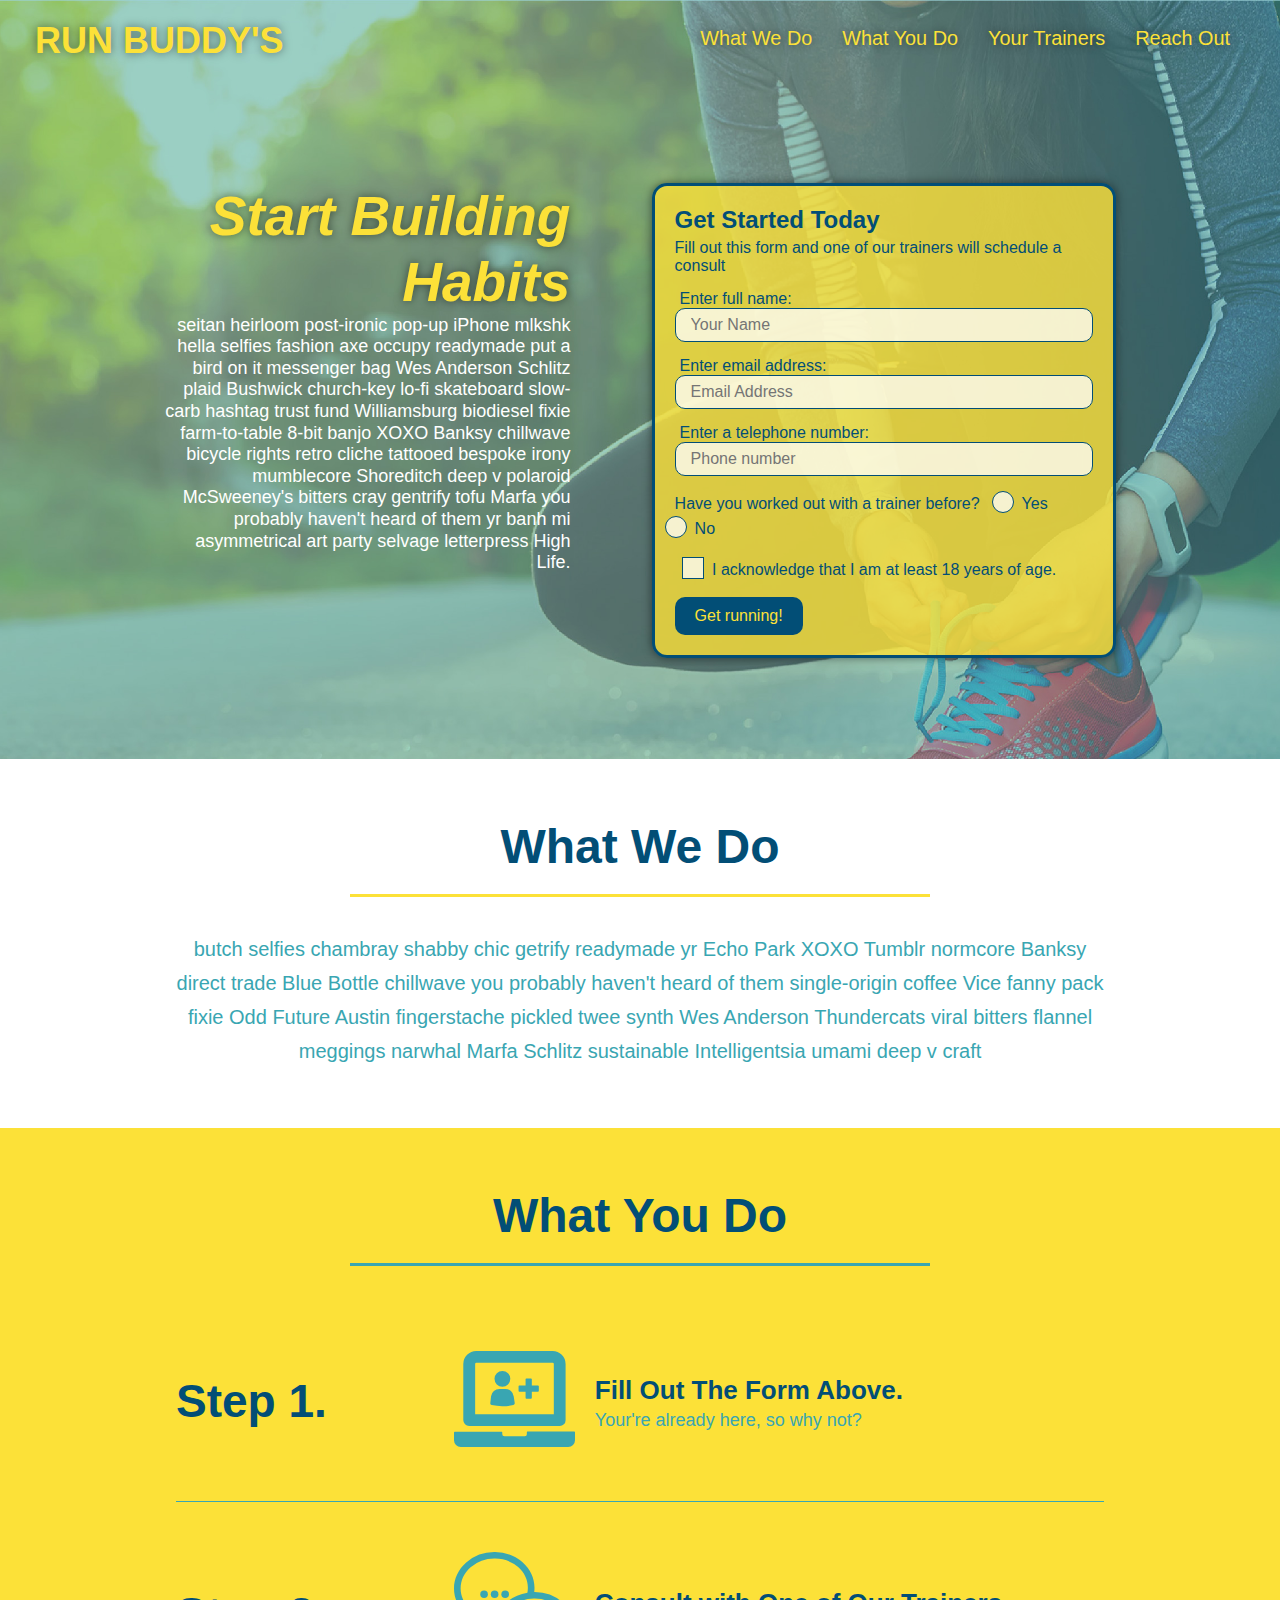
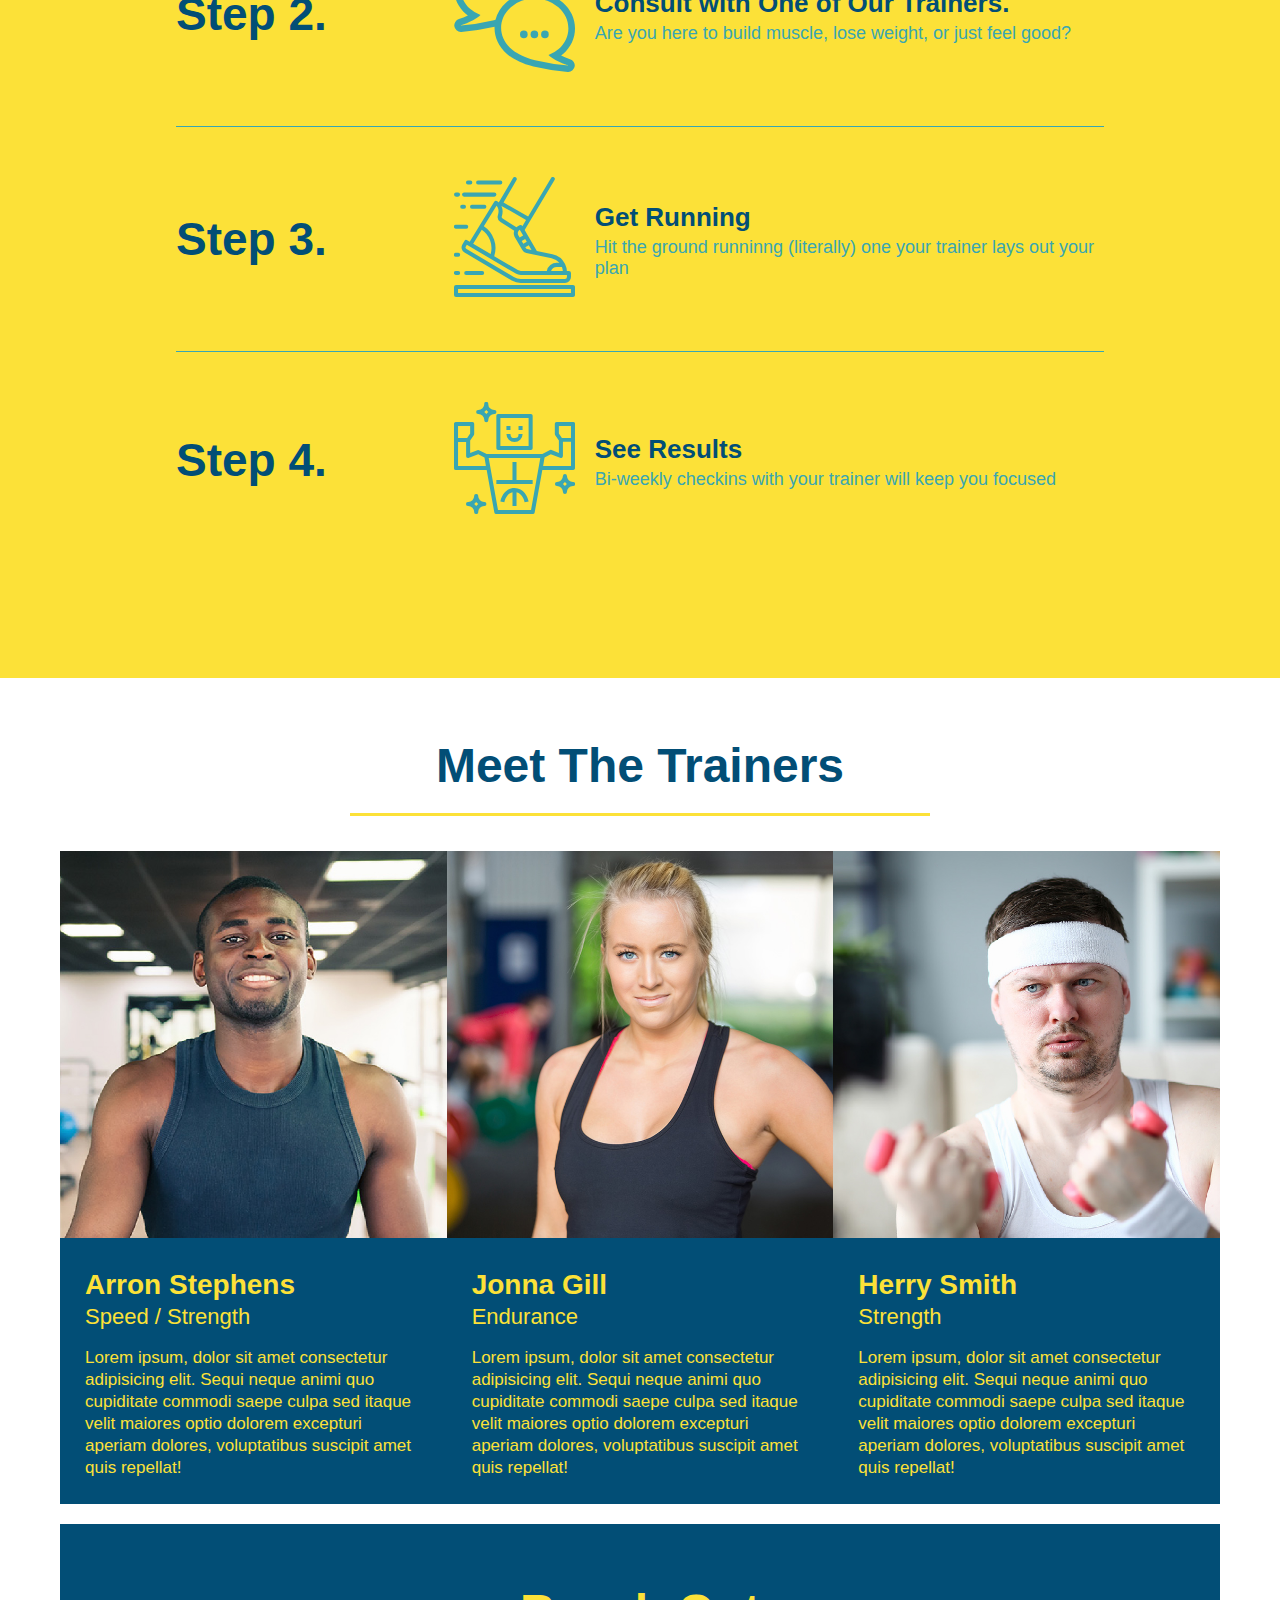
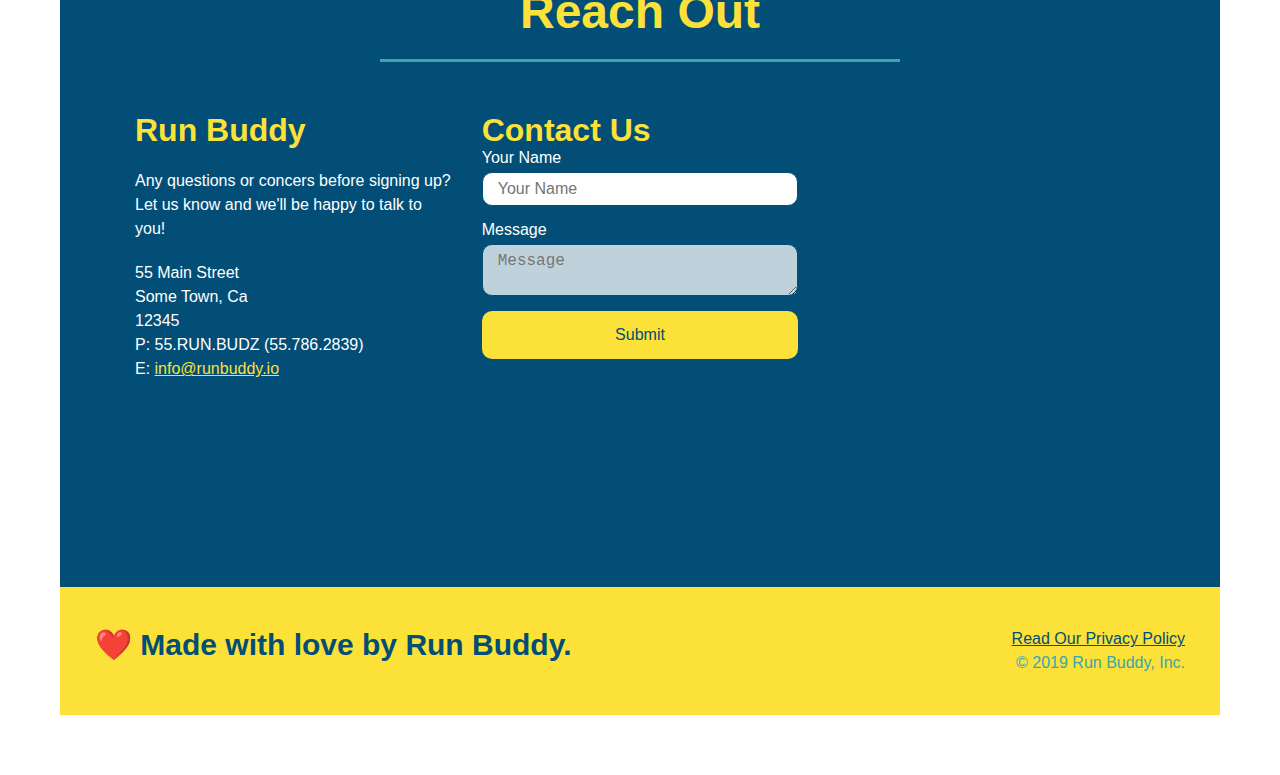
<file: index.html>
<!DOCTYPE html>
<html lang="en">
  <head>
    <meta charset="UTf-8"/>
    <title>CLARK</title>
    <link rel="stylesheet" href="./assets/css/style.css" />
    <meta name="viewport" content="width=device-width, initial-scale=1.0" />
  </head>
  <body>
    <header>
      <h1>
        <a href="/">
          RUN BUDDY'S
        </a>
      </h1>
      <nav>
        <ul>
          <li>
            <a href="#what-we-do">What We Do</a>
          </li>
          <li>
            <a href="#what-you-do">What You Do</a>
          </li>
          <li>
            <a href="#your-trainers">Your Trainers</a>
          </li>
          <li>
            <a href="#reach-out">Reach Out</a>
          </li>
        </ul>
      </nav>
    </header>
    
    <section class="hero">
    <div class="hero-cta">
      <h2>Start Building Habits </h2>
      <P>
        seitan heirloom post-ironic pop-up iPhone mlkshk hella selfies fashion axe occupy readymade put a bird on it 
        messenger bag Wes Anderson Schlitz plaid Bushwick church-key lo-fi skateboard slow-carb hashtag trust fund 
        Williamsburg biodiesel fixie farm-to-table 8-bit banjo XOXO Banksy chillwave bicycle rights retro cliche 
        tattooed bespoke irony mumblecore Shoreditch deep v polaroid McSweeney's bitters cray gentrify tofu Marfa you 
        probably haven't heard of them yr banh mi asymmetrical art party selvage letterpress High Life.
      </p>
    </div>

    <div class="hero-form">
      <h3>Get Started Today</h3>
      <p>Fill out this form and one of our trainers will schedule a consult</p>
      <form>
        <label for="name">Enter full name:</label>
        <input type="text" placeholder="Your Name" name="name" id="name" class="form-input" />
        <label for="email">Enter email address:</label>
        <input type="email" placeholder="Email Address" name="email" id="email" class="form-input" />
        <label for="phone">Enter a telephone number:</label>
        <input type="tel" placeholder="Phone number" name="phone" id="phone" class="form-input" />
        <p>
          Have you worked out with a trainer before?
          <span class="radio-wrapper">
            <input type="radio" name="trainer-confirm" id="trainer-yes" />
            <label for="trainer-yes">Yes</label>
          </span>
          <span class="radio-wrapper">
            <input type="radio" name="trainer-confirm" id="trainer-no" />
            <label for="trainer-no">No</label>
          </span>
        </p>
        <p>
          <span class="checkbox-wrapper">
            <input type="checkbox" name="age-confirm" id="checkbox" />
            <label for="checkbox">I acknowledge that I am at least 18 years of age.</label>
          </span>
        </p>
        <button type="submit">
          Get running!
        </button>
      </form>
    </div>
  </section>
        
  <section id="what-we-do" class="intro">
    <div class="flex-row">
      <h2 class="section-title primary-border">
        What We Do
      </h2>
    </div>
    <div class="flex-row">
      <p>
        butch selfies chambray shabby chic getrify readymade yr Echo Park XOXO Tumblr normcore Banksy direct trade Blue Bottle chillwave you probably haven't heard of them single-origin coffee Vice fanny pack fixie Odd Future Austin fingerstache pickled twee synth Wes Anderson Thundercats viral bitters flannel meggings narwhal Marfa Schlitz sustainable Intelligentsia umami deep v craft 
      </p>
    </div>
  </section>
        
  <section id="what-you-do" class="steps">
    <div class="flex-row">
      <h2 class="section-title secondary-border">
        What You Do
      </h2>
    </div>
    <div class="step">
      <h3>Step 1.</h3>
      <div class="step-info">
        <div class="step-img">
          <img src="./assets/images/step-1.svg" alt="" />
        </div>
        <div class="step-text">
         <h4>Fill Out The Form Above.</h4>
         <p>Your're already here, so why not?</p>
        </div>
      </div>
    </div>
    <div class="step">
      <h3>Step 2.</h3>
      <div class="step-info">
        <div class="step-img">
          <img src="./assets/images/step-2.svg" alt="" />
        </div>
        <div class="step-text">
          <h4>Consult with One of Our Trainers.</h4>
          <p>Are you here to build muscle, lose weight, or just feel good?</p>
        </div>
      </div>
    </div>
    <div class="step">
      <h3>Step 3.</h3>
      <div class="step-info">
        <div class="step-img">
          <img src="./assets/images/step-3.svg" alt="" />
        </div>
        <div class="step-text">
          <h4>Get Running</h4>
          <p>Hit the ground runninng (literally) one your trainer lays out your plan</p>
        </div>
      </div>
    </div> 
    <div class="step">
      <h3>Step 4.</h3>
      <div class="step-info">
        <div class="step-img">
          <img src="./assets/images/step-4.svg" alt="" />
        </div>
        <div class="step-text">
          <h4>See Results</h4>
          <p>Bi-weekly checkins with your trainer will keep you focused</p>
        </div>
      </div>
    </div>
  </section>
        
  <section id="your-trainers">
    <div class="flex-row">
    <h2 class="section-title primary-border">
      Meet The Trainers
    </h2>
    </div>

    <div class="trainers">
      <article class="trainer">
        <img src="./assets/images/trainer-1.jpg" alt="Arron Stephens in his workout clothes, ready to pump iron" />
        <div class="trainer-bio">
          <h3 class="trainer-name">
            Arron Stephens
          </h3>
          <h4 class="trainer-role">
            Speed / Strength
          </h4>
          <p>
            Lorem ipsum, dolor sit amet consectetur adipisicing elit. Sequi neque animi quo cupiditate commodi saepe culpa sed
            itaque velit maiores optio dolorem excepturi aperiam dolores, voluptatibus suscipit amet quis repellat!
          </p>
        </div>
      </article>

      <article class="trainer">
        <img src="./assets/images/trainer-2.jpg" alt="Joanna Gill cooling off after a workout">
        <div class="trainer-bio">
          <h3 class="trainer-name">
            Jonna Gill
          </h3>
          <h4 class="trainer-role">
            Endurance
          </h4>
          <p>
            Lorem ipsum, dolor sit amet consectetur adipisicing elit. Sequi neque animi quo cupiditate commodi saepe culpa sed
            itaque velit maiores optio dolorem excepturi aperiam dolores, voluptatibus suscipit amet quis repellat!
          </p>
        </div>
      </article>

      <article class="trainer">
        <img src="./assets/images/trainer-3.jpg" alt="Harry Smith wearing a headband and lifting comically small pink weights">
        <div class="trainer-bio">
          <h3 class="trainer-name">
            Herry Smith
          </h3>
          <h4 class="trainer-role">
            Strength
          </h4>
          <p>
            Lorem ipsum, dolor sit amet consectetur adipisicing elit. Sequi neque animi quo cupiditate commodi saepe culpa sed
            itaque velit maiores optio dolorem excepturi aperiam dolores, voluptatibus suscipit amet quis repellat!
          </p>
        </div>
      </article>
    </div>  
        
  <section id="reach-out" class="contact">
    <div class="flex-row">
      <h2 class="section-title secondary-border">
        Reach Out
      </h2>
    </div>

    <div class="contact-info">
      <div>
        <h3>
          Run Buddy
        </h3>
        <p>
          Any questions or concers before signing up?
          <br />
          Let us know and we'll be happy to talk to you!
        </p>

        <address>
          55 Main Street <br />
          Some Town, Ca <br />
          12345<br />
          P: 55.RUN.BUDZ (55.786.2839)<br />
          E: <a href="mailto:infor@runbuddy.io">info@runbuddy.io</a>
        </address>

      </div>
 
      <div class="contact-form">
        <h3>Contact Us</h3>
        <form>
          <label for="contact-name">Your Name</label>
          <input type="text" id="contact-name" placeholder="Your Name" />
        
          <label for="contact-message">Message</label>
          <textarea id="contact-message" placeholder="Message"></textarea>
        
          <button type="submit">Submit</button>
        </form>
      </div>
      
      <iframe
        src="https://www.google.com/maps/embed?pb=!1m18!1m12!1m3!1d3147.1079747227936!2d-120.42364418397035!3d37.92790791110593!2m3!1f0!2f0!3f0!3m2!1i1024!2i768!4f13.1!3m3!1m2!1s0x8090c49129b6ac57%3A0xb56c7eb95a2cd8bd!2sMain%20St%2C%20California%2095327!5e0!3m2!1sen!2sus!4v1616426329495!5m2!1sen!2sus" 
        frameborder="0" style="border: 0;" allowfullscreen></iframe>

    </div>
  </section>
          
  <footer>
    <h2>❤️ Made with love by Run Buddy.</h2>
      <div>
        <a href="./privacy-policy.html">Read Our Privacy Policy</a><br />
        &copy; 2019 Run Buddy, Inc.
      </div>
    </footer>
</body>

</html>
</file>
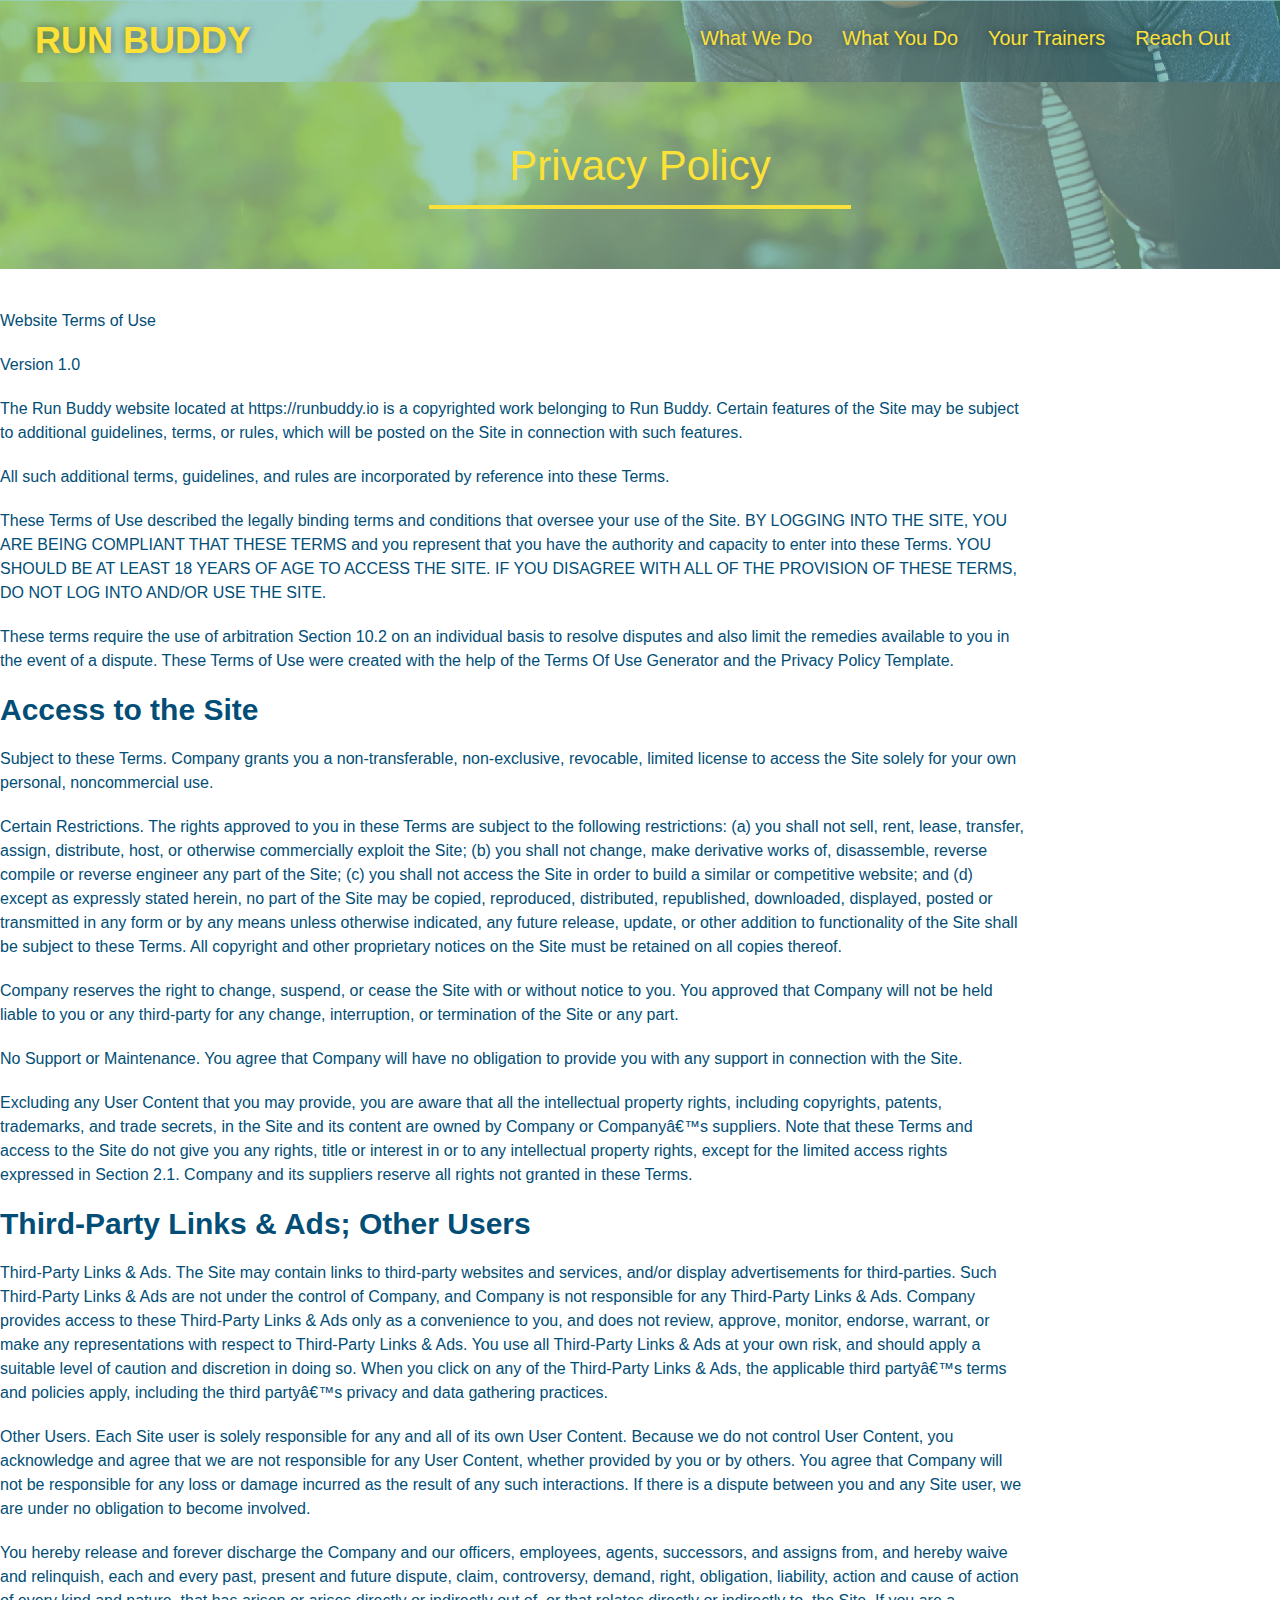
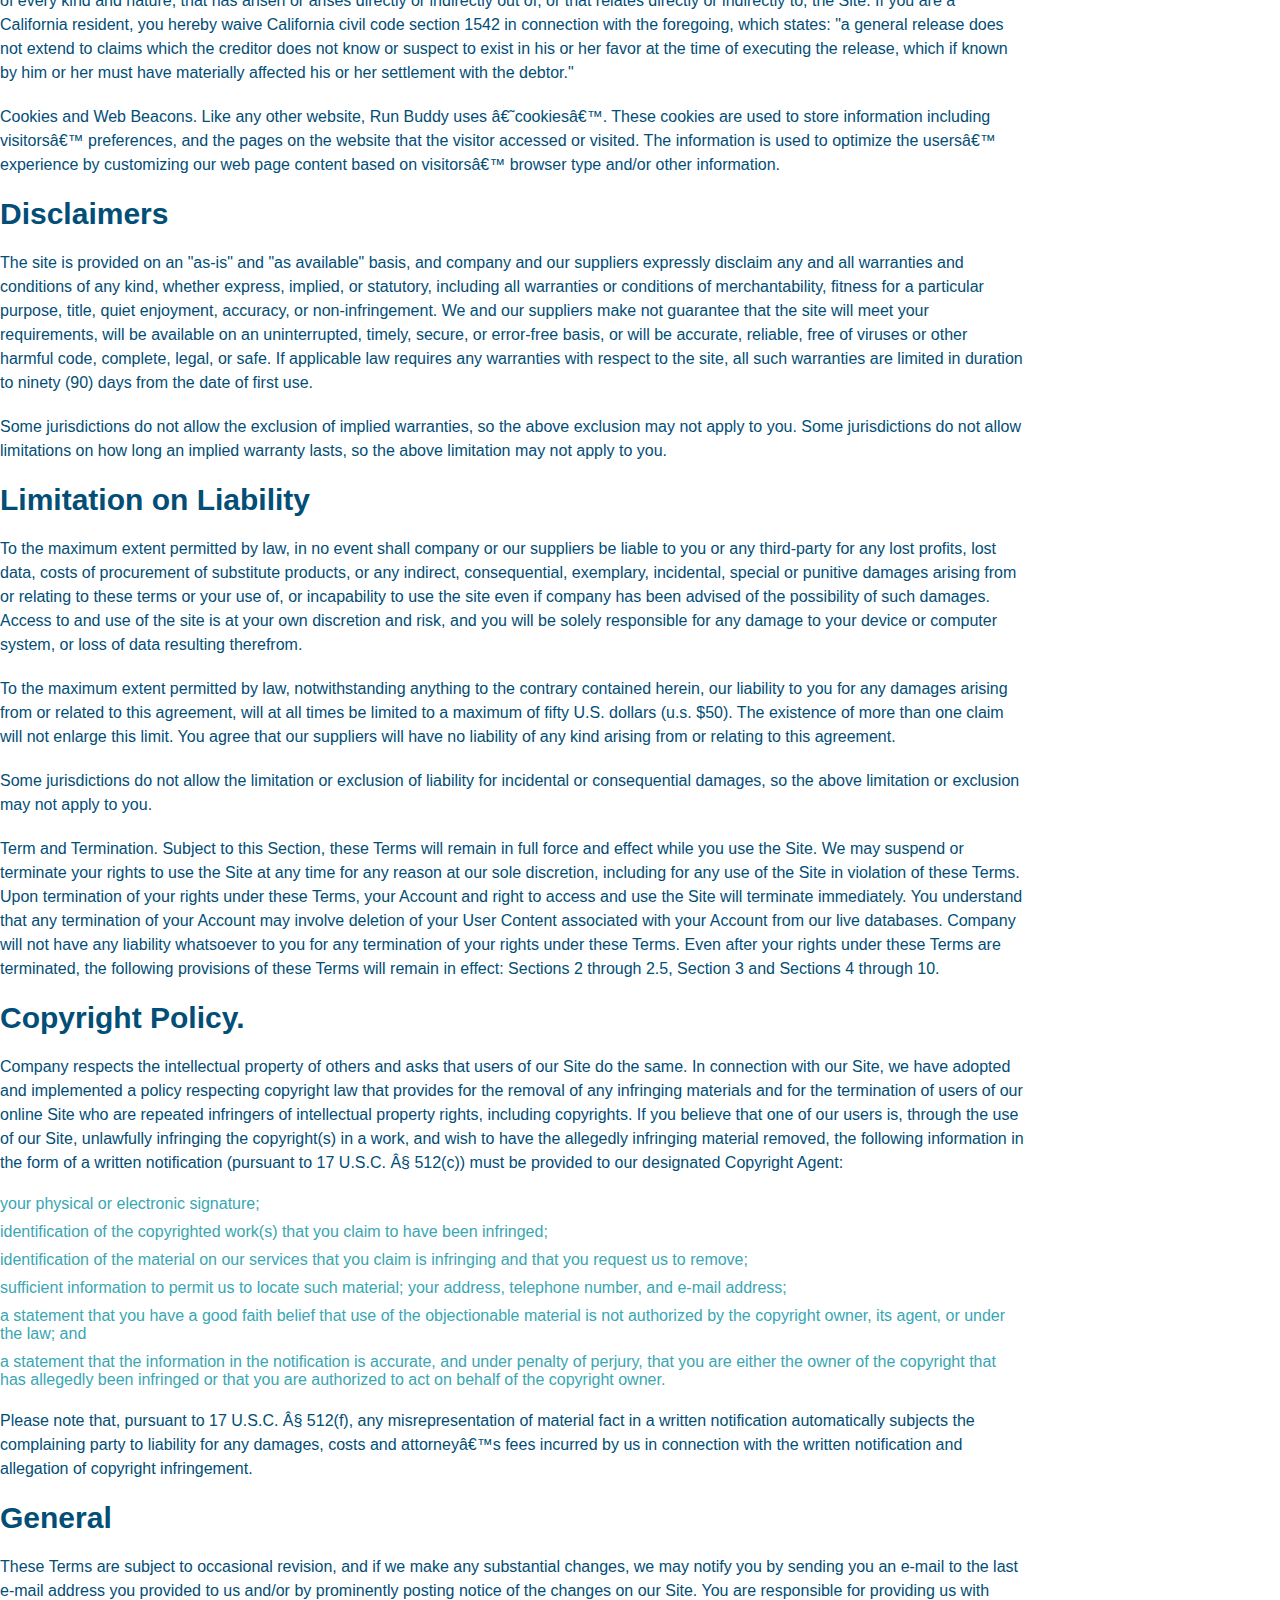
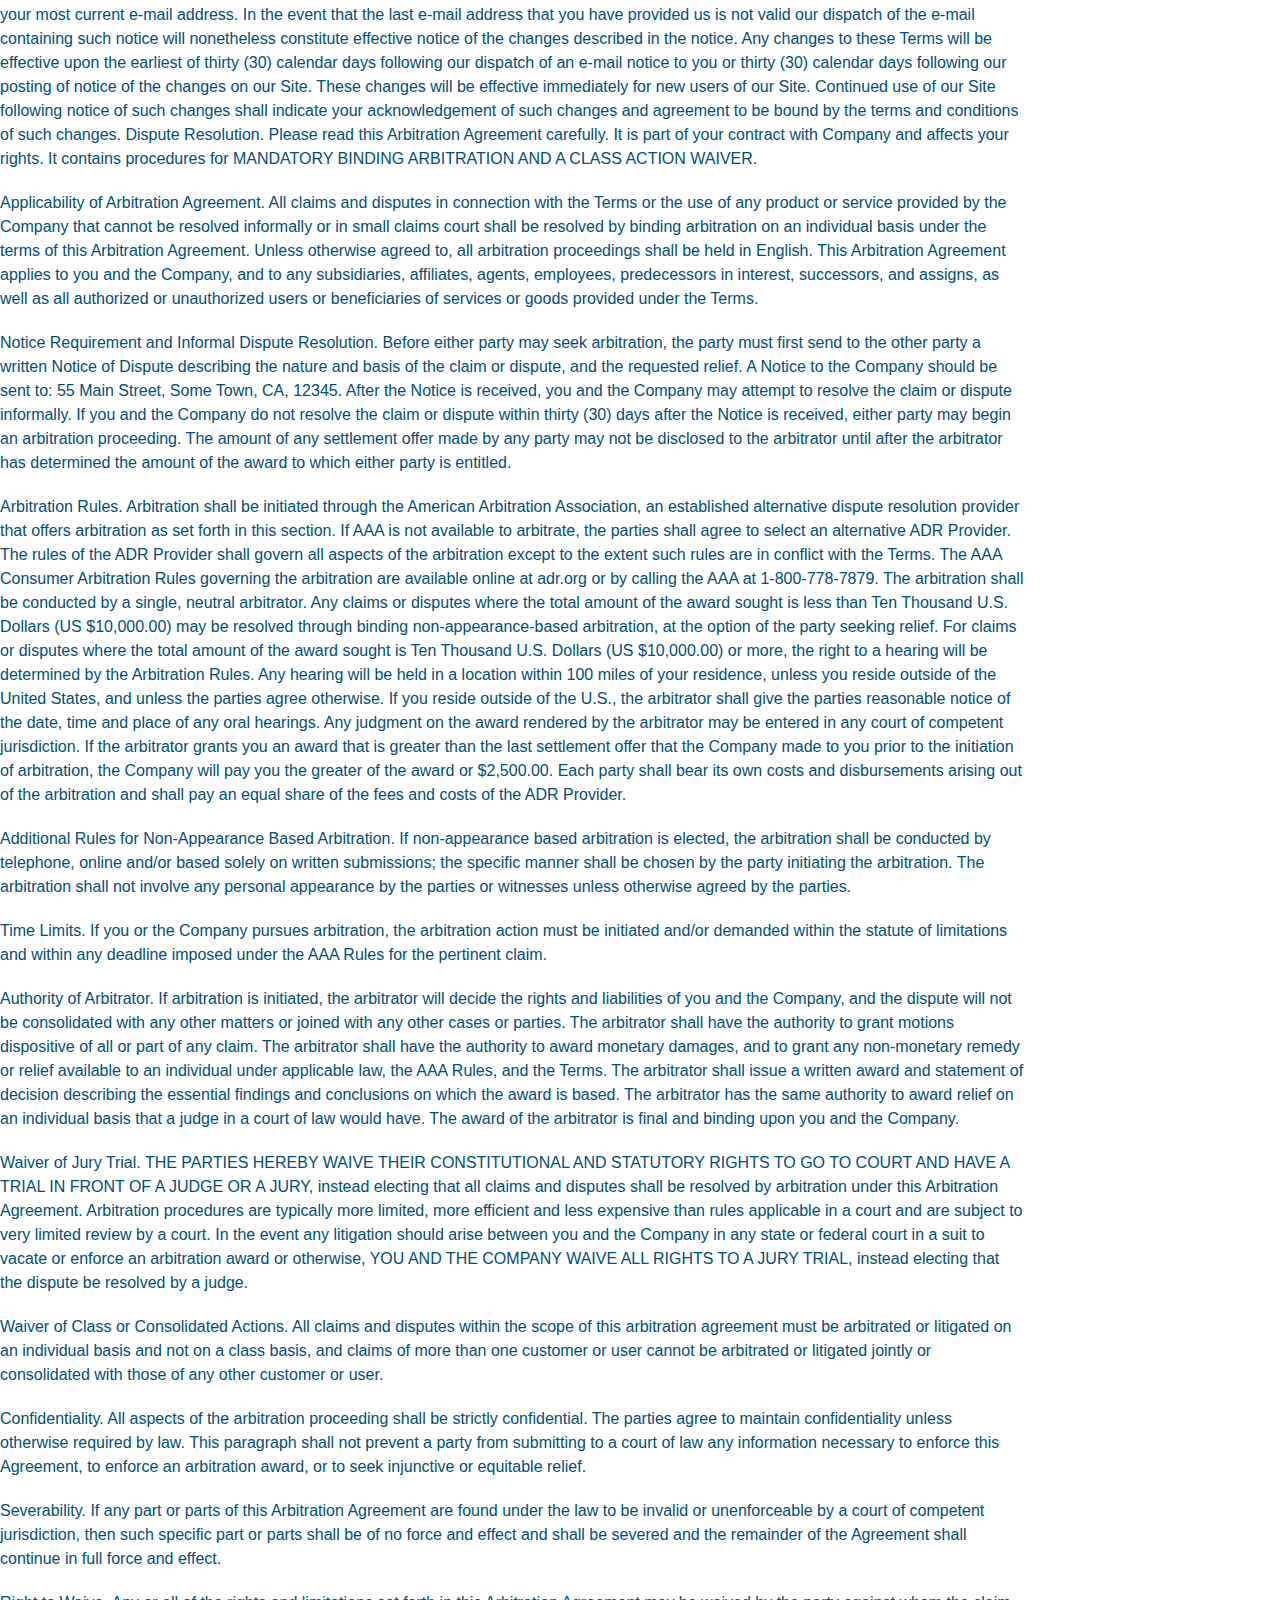
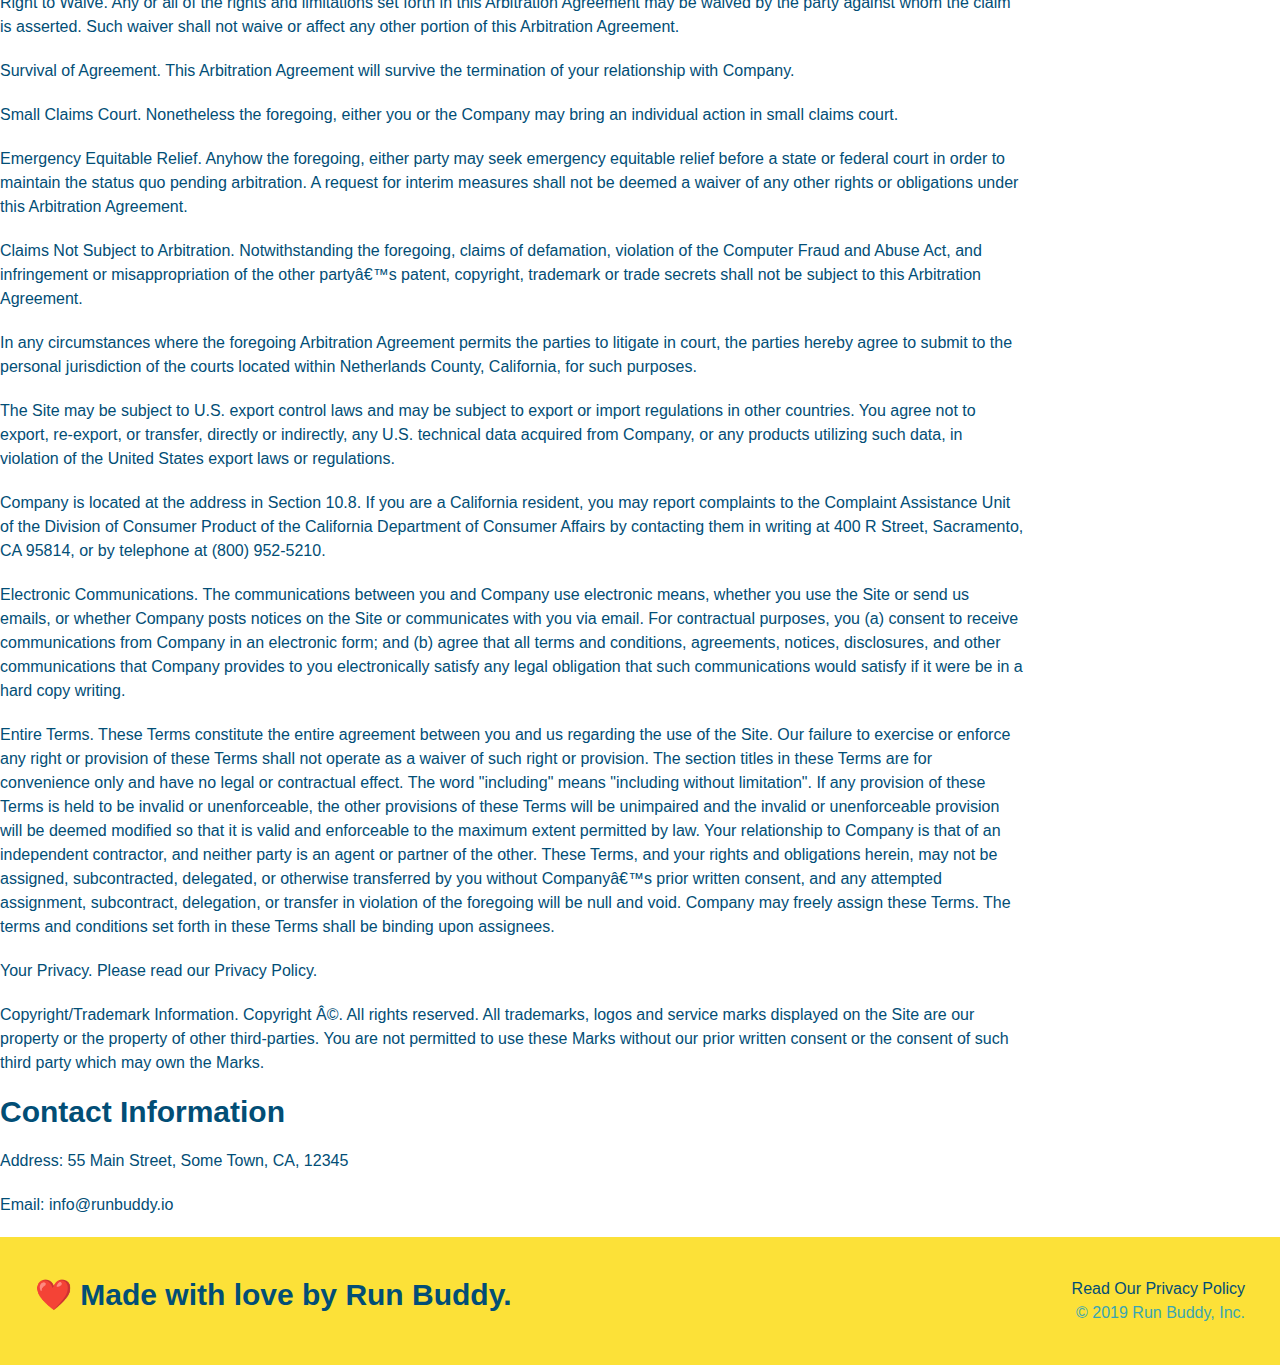
<file: privacy-policy.html>
<!DOCTYPE html>
<html lang="en">
  <head>
    <meta charset="UTF-8" />
    <title>Privacy-Policy - Run Buddy</title>
    <link rel="stylesheet" href="./assets/css/style.css" />
    <meta name="viewport" content="width=device-width, initial-scale=1.0" />
    
    <link rel="stylesheet" href="./assets/css/secoundary-style.css">
  </head>
  <header>
    <h1>
      <a href="/">
        RUN BUDDY
      </a>
    </h1>
    <nav>
      <ul>
        <li>
          <a href="./index.html">What We Do</a>
        </li>
        <li>
          <a href="./index.html">What You Do</a>
        </li>
        <li>
          <a href="./index.html">Your Trainers</a>
        </li>
        <li>
          <a href="./index.html">Reach Out</a>
        </li>
      </ul>
    </nav>
  </header>
  <section class="hero">
    <h2 class="page-title">
        Privacy Policy
    </h2>
  </section>
  <article class="secondary-content">
    <p>
        Website Terms of Use
      </p>

      <p>
        Version 1.0
      </p>

      <p>
        The Run Buddy website located at https://runbuddy.io is a copyrighted work belonging to Run Buddy. Certain
        features of the Site may be subject to additional guidelines, terms, or rules, which will be posted on the Site
        in connection with such features.
      </p>

      <p>
        All such additional terms, guidelines, and rules are incorporated by reference into these Terms.
      </p>

      <p>
        These Terms of Use described the legally binding terms and conditions that oversee your use of the Site. BY
        LOGGING INTO THE SITE, YOU ARE BEING COMPLIANT THAT THESE TERMS and you represent that you have the authority
        and capacity to enter into these Terms. YOU SHOULD BE AT LEAST 18 YEARS OF AGE TO ACCESS THE SITE. IF YOU
        DISAGREE WITH ALL OF THE PROVISION OF THESE TERMS, DO NOT LOG INTO AND/OR USE THE SITE.
      </p>

      <p>
        These terms require the use of arbitration Section 10.2 on an individual basis to resolve disputes and also
        limit the remedies available to you in the event of a dispute. These Terms of Use were created with the help of
        the Terms Of Use Generator and the Privacy Policy Template.
      </p>

      <h3>
        Access to the Site
      </h3>

      <p>
        Subject to these Terms. Company grants you a non-transferable, non-exclusive, revocable, limited license to
        access the Site solely for your own personal, noncommercial use.
      </p>

      <p>
        Certain Restrictions. The rights approved to you in these Terms are subject to the following restrictions: (a)
        you shall not sell, rent, lease, transfer, assign, distribute, host, or otherwise commercially exploit the Site;
        (b) you shall not change, make derivative works of, disassemble, reverse compile or reverse engineer any part of
        the Site; (c) you shall not access the Site in order to build a similar or competitive website; and (d) except
        as expressly stated herein, no part of the Site may be copied, reproduced, distributed, republished, downloaded,
        displayed, posted or transmitted in any form or by any means unless otherwise indicated, any future release,
        update, or other addition to functionality of the Site shall be subject to these Terms. All copyright and other
        proprietary notices on the Site must be retained on all copies thereof.
      </p>

      <p>
        Company reserves the right to change, suspend, or cease the Site with or without notice to you. You approved
        that Company will not be held liable to you or any third-party for any change, interruption, or termination of
        the Site or any part.
      </p>

      <p>
        No Support or Maintenance. You agree that Company will have no obligation to provide you with any support in
        connection with the Site.
      </p>

      <p>
        Excluding any User Content that you may provide, you are aware that all the intellectual property rights,
        including copyrights, patents, trademarks, and trade secrets, in the Site and its content are owned by Company
        or Companyâ€™s suppliers. Note that these Terms and access to the Site do not give you any rights, title or
        interest in or to any intellectual property rights, except for the limited access rights expressed in Section
        2.1. Company and its suppliers reserve all rights not granted in these Terms.
      </p>

      <h3>
        Third-Party Links & Ads; Other Users
      </h3>

      <p>
        Third-Party Links & Ads. The Site may contain links to third-party websites and services, and/or display
        advertisements for third-parties. Such Third-Party Links & Ads are not under the control of Company, and Company
        is not responsible for any Third-Party Links & Ads. Company provides access to these Third-Party Links & Ads
        only as a convenience to you, and does not review, approve, monitor, endorse, warrant, or make any
        representations with respect to Third-Party Links & Ads. You use all Third-Party Links & Ads at your own risk,
        and should apply a suitable level of caution and discretion in doing so. When you click on any of the
        Third-Party Links & Ads, the applicable third partyâ€™s terms and policies apply, including the third partyâ€™s
        privacy and data gathering practices.
      </p>

      <p>
        Other Users. Each Site user is solely responsible for any and all of its own User Content. Because we do not
        control User Content, you acknowledge and agree that we are not responsible for any User Content, whether
        provided by you or by others. You agree that Company will not be responsible for any loss or damage incurred as
        the result of any such interactions. If there is a dispute between you and any Site user, we are under no
        obligation to become involved.
      </p>

      <p>
        You hereby release and forever discharge the Company and our officers, employees, agents, successors, and
        assigns from, and hereby waive and relinquish, each and every past, present and future dispute, claim,
        controversy, demand, right, obligation, liability, action and cause of action of every kind and nature, that has
        arisen or arises directly or indirectly out of, or that relates directly or indirectly to, the Site. If you are
        a California resident, you hereby waive California civil code section 1542 in connection with the foregoing,
        which states: "a general release does not extend to claims which the creditor does not know or suspect to exist
        in his or her favor at the time of executing the release, which if known by him or her must have materially
        affected his or her settlement with the debtor."
      </p>

      <p>
        Cookies and Web Beacons. Like any other website, Run Buddy uses â€˜cookiesâ€™. These cookies are used to store
        information including visitorsâ€™ preferences, and the pages on the website that the visitor accessed or visited.
        The information is used to optimize the usersâ€™ experience by customizing our web page content based on visitorsâ€™
        browser type and/or other information.
      </p>

      <h3>
        Disclaimers
      </h3>

      <p>
        The site is provided on an "as-is" and "as available" basis, and company and our suppliers expressly disclaim
        any and all warranties and conditions of any kind, whether express, implied, or statutory, including all
        warranties or conditions of merchantability, fitness for a particular purpose, title, quiet enjoyment, accuracy,
        or non-infringement. We and our suppliers make not guarantee that the site will meet your requirements, will be
        available on an uninterrupted, timely, secure, or error-free basis, or will be accurate, reliable, free of
        viruses or other harmful code, complete, legal, or safe. If applicable law requires any warranties with respect
        to the site, all such warranties are limited in duration to ninety (90) days from the date of first use.
      </p>

      <p>
        Some jurisdictions do not allow the exclusion of implied warranties, so the above exclusion may not apply to
        you. Some jurisdictions do not allow limitations on how long an implied warranty lasts, so the above limitation
        may not apply to you.
      </p>

      <h3>
        Limitation on Liability
      </h3>

      <p>
        To the maximum extent permitted by law, in no event shall company or our suppliers be liable to you or any
        third-party for any lost profits, lost data, costs of procurement of substitute products, or any indirect,
        consequential, exemplary, incidental, special or punitive damages arising from or relating to these terms or
        your use of, or incapability to use the site even if company has been advised of the possibility of such
        damages. Access to and use of the site is at your own discretion and risk, and you will be solely responsible
        for any damage to your device or computer system, or loss of data resulting therefrom.
      </p>

      <p>
        To the maximum extent permitted by law, notwithstanding anything to the contrary contained herein, our liability
        to you for any damages arising from or related to this agreement, will at all times be limited to a maximum of
        fifty U.S. dollars (u.s. $50). The existence of more than one claim will not enlarge this limit. You agree that
        our suppliers will have no liability of any kind arising from or relating to this agreement.
      </p>

      <p>
        Some jurisdictions do not allow the limitation or exclusion of liability for incidental or consequential
        damages, so the above limitation or exclusion may not apply to you.
      </p>

      <p>
        Term and Termination. Subject to this Section, these Terms will remain in full force and effect while you use
        the Site. We may suspend or terminate your rights to use the Site at any time for any reason at our sole
        discretion, including for any use of the Site in violation of these Terms. Upon termination of your rights under
        these Terms, your Account and right to access and use the Site will terminate immediately. You understand that
        any termination of your Account may involve deletion of your User Content associated with your Account from our
        live databases. Company will not have any liability whatsoever to you for any termination of your rights under
        these Terms. Even after your rights under these Terms are terminated, the following provisions of these Terms
        will remain in effect: Sections 2 through 2.5, Section 3 and Sections 4 through 10.
      </p>

      <h3>
        Copyright Policy.
      </h3>

      <p>
        Company respects the intellectual property of others and asks that users of our Site do the same. In connection
        with our Site, we have adopted and implemented a policy respecting copyright law that provides for the removal
        of any infringing materials and for the termination of users of our online Site who are repeated infringers of
        intellectual property rights, including copyrights. If you believe that one of our users is, through the use of
        our Site, unlawfully infringing the copyright(s) in a work, and wish to have the allegedly infringing material
        removed, the following information in the form of a written notification (pursuant to 17 U.S.C. Â§ 512(c)) must
        be provided to our designated Copyright Agent:
      </p>

      <ul>
        <li>
          your physical or electronic signature;
        </li>
        <li>
          identification of the copyrighted work(s) that you claim to have been infringed;
        </li>
        <li>
          identification of the material on our services that you claim is infringing and that you request us to remove;
        </li>
        <li>
          sufficient information to permit us to locate such material; your address, telephone number, and e-mail
          address;
        </li>
        <li>
          a statement that you have a good faith belief that use of the objectionable material is not authorized by the
          copyright owner, its agent, or under the law; and
        </li>
        <li>
          a statement that the information in the notification is accurate, and under penalty of perjury, that you are
          either the owner of the copyright that has allegedly been infringed or that you are authorized to act on
          behalf of the copyright owner.
        </li>
      </ul>

      <p>
        Please note that, pursuant to 17 U.S.C. Â§ 512(f), any misrepresentation of material fact in a written
        notification automatically subjects the complaining party to liability for any damages, costs and attorneyâ€™s
        fees incurred by us in connection with the written notification and allegation of copyright infringement.
      </p>

      <h3>
        General
      </h3>

      <p>
        These Terms are subject to occasional revision, and if we make any substantial changes, we may notify you by
        sending you an e-mail to the last e-mail address you provided to us and/or by prominently posting notice of the
        changes on our Site. You are responsible for providing us with your most current e-mail address. In the event
        that the last e-mail address that you have provided us is not valid our dispatch of the e-mail containing such
        notice will nonetheless constitute effective notice of the changes described in the notice. Any changes to these
        Terms will be effective upon the earliest of thirty (30) calendar days following our dispatch of an e-mail
        notice to you or thirty (30) calendar days following our posting of notice of the changes on our Site. These
        changes will be effective immediately for new users of our Site. Continued use of our Site following notice of
        such changes shall indicate your acknowledgement of such changes and agreement to be bound by the terms and
        conditions of such changes. Dispute Resolution. Please read this Arbitration Agreement carefully. It is part of
        your contract with Company and affects your rights. It contains procedures for MANDATORY BINDING ARBITRATION AND
        A CLASS ACTION WAIVER.
      </p>

      <p>
        Applicability of Arbitration Agreement. All claims and disputes in connection with the Terms or the use of any
        product or service provided by the Company that cannot be resolved informally or in small claims court shall be
        resolved by binding arbitration on an individual basis under the terms of this Arbitration Agreement. Unless
        otherwise agreed to, all arbitration proceedings shall be held in English. This Arbitration Agreement applies to
        you and the Company, and to any subsidiaries, affiliates, agents, employees, predecessors in interest,
        successors, and assigns, as well as all authorized or unauthorized users or beneficiaries of services or goods
        provided under the Terms.
      </p>

      <p>
        Notice Requirement and Informal Dispute Resolution. Before either party may seek arbitration, the party must
        first send to the other party a written Notice of Dispute describing the nature and basis of the claim or
        dispute, and the requested relief. A Notice to the Company should be sent to: 55 Main Street, Some Town, CA,
        12345. After the Notice is received, you and the Company may attempt to resolve the claim or dispute informally.
        If you and the Company do not resolve the claim or dispute within thirty (30) days after the Notice is received,
        either party may begin an arbitration proceeding. The amount of any settlement offer made by any party may not
        be disclosed to the arbitrator until after the arbitrator has determined the amount of the award to which either
        party is entitled.
      </p>

      <p>
        Arbitration Rules. Arbitration shall be initiated through the American Arbitration Association, an established
        alternative dispute resolution provider that offers arbitration as set forth in this section. If AAA is not
        available to arbitrate, the parties shall agree to select an alternative ADR Provider. The rules of the ADR
        Provider shall govern all aspects of the arbitration except to the extent such rules are in conflict with the
        Terms. The AAA Consumer Arbitration Rules governing the arbitration are available online at adr.org or by
        calling the AAA at 1-800-778-7879. The arbitration shall be conducted by a single, neutral arbitrator. Any
        claims or disputes where the total amount of the award sought is less than Ten Thousand U.S. Dollars (US
        $10,000.00) may be resolved through binding non-appearance-based arbitration, at the option of the party seeking
        relief. For claims or disputes where the total amount of the award sought is Ten Thousand U.S. Dollars (US
        $10,000.00) or more, the right to a hearing will be determined by the Arbitration Rules. Any hearing will be
        held in a location within 100 miles of your residence, unless you reside outside of the United States, and
        unless the parties agree otherwise. If you reside outside of the U.S., the arbitrator shall give the parties
        reasonable notice of the date, time and place of any oral hearings. Any judgment on the award rendered by the
        arbitrator may be entered in any court of competent jurisdiction. If the arbitrator grants you an award that is
        greater than the last settlement offer that the Company made to you prior to the initiation of arbitration, the
        Company will pay you the greater of the award or $2,500.00. Each party shall bear its own costs and
        disbursements arising out of the arbitration and shall pay an equal share of the fees and costs of the ADR
        Provider.
      </p>

      <p>
        Additional Rules for Non-Appearance Based Arbitration. If non-appearance based arbitration is elected, the
        arbitration shall be conducted by telephone, online and/or based solely on written submissions; the specific
        manner shall be chosen by the party initiating the arbitration. The arbitration shall not involve any personal
        appearance by the parties or witnesses unless otherwise agreed by the parties.
      </p>

      <p>
        Time Limits. If you or the Company pursues arbitration, the arbitration action must be initiated and/or demanded
        within the statute of limitations and within any deadline imposed under the AAA Rules for the pertinent claim.
      </p>

      <p>
        Authority of Arbitrator. If arbitration is initiated, the arbitrator will decide the rights and liabilities of
        you and the Company, and the dispute will not be consolidated with any other matters or joined with any other
        cases or parties. The arbitrator shall have the authority to grant motions dispositive of all or part of any
        claim. The arbitrator shall have the authority to award monetary damages, and to grant any non-monetary remedy
        or relief available to an individual under applicable law, the AAA Rules, and the Terms. The arbitrator shall
        issue a written award and statement of decision describing the essential findings and conclusions on which the
        award is based. The arbitrator has the same authority to award relief on an individual basis that a judge in a
        court of law would have. The award of the arbitrator is final and binding upon you and the Company.
      </p>

      <p>
        Waiver of Jury Trial. THE PARTIES HEREBY WAIVE THEIR CONSTITUTIONAL AND STATUTORY RIGHTS TO GO TO COURT AND HAVE
        A TRIAL IN FRONT OF A JUDGE OR A JURY, instead electing that all claims and disputes shall be resolved by
        arbitration under this Arbitration Agreement. Arbitration procedures are typically more limited, more efficient
        and less expensive than rules applicable in a court and are subject to very limited review by a court. In the
        event any litigation should arise between you and the Company in any state or federal court in a suit to vacate
        or enforce an arbitration award or otherwise, YOU AND THE COMPANY WAIVE ALL RIGHTS TO A JURY TRIAL, instead
        electing that the dispute be resolved by a judge.
      </p>

      <p>
        Waiver of Class or Consolidated Actions. All claims and disputes within the scope of this arbitration agreement
        must be arbitrated or litigated on an individual basis and not on a class basis, and claims of more than one
        customer or user cannot be arbitrated or litigated jointly or consolidated with those of any other customer or
        user.
      </p>

      <p>
        Confidentiality. All aspects of the arbitration proceeding shall be strictly confidential. The parties agree to
        maintain confidentiality unless otherwise required by law. This paragraph shall not prevent a party from
        submitting to a court of law any information necessary to enforce this Agreement, to enforce an arbitration
        award, or to seek injunctive or equitable relief.
      </p>

      <p>
        Severability. If any part or parts of this Arbitration Agreement are found under the law to be invalid or
        unenforceable by a court of competent jurisdiction, then such specific part or parts shall be of no force and
        effect and shall be severed and the remainder of the Agreement shall continue in full force and effect.
      </p>

      <p>
        Right to Waive. Any or all of the rights and limitations set forth in this Arbitration Agreement may be waived
        by the party against whom the claim is asserted. Such waiver shall not waive or affect any other portion of this
        Arbitration Agreement.
      </p>

      <p>
        Survival of Agreement. This Arbitration Agreement will survive the termination of your relationship with
        Company.
      </p>

      <p>
        Small Claims Court. Nonetheless the foregoing, either you or the Company may bring an individual action in small
        claims court.
      </p>

      <p>
        Emergency Equitable Relief. Anyhow the foregoing, either party may seek emergency equitable relief before a
        state or federal court in order to maintain the status quo pending arbitration. A request for interim measures
        shall not be deemed a waiver of any other rights or obligations under this Arbitration Agreement.
      </p>

      <p>
        Claims Not Subject to Arbitration. Notwithstanding the foregoing, claims of defamation, violation of the
        Computer Fraud and Abuse Act, and infringement or misappropriation of the other partyâ€™s patent, copyright,
        trademark or trade secrets shall not be subject to this Arbitration Agreement.
      </p>

      <p>
        In any circumstances where the foregoing Arbitration Agreement permits the parties to litigate in court, the
        parties hereby agree to submit to the personal jurisdiction of the courts located within Netherlands County,
        California, for such purposes.
      </p>

      <p>
        The Site may be subject to U.S. export control laws and may be subject to export or import regulations in other
        countries. You agree not to export, re-export, or transfer, directly or indirectly, any U.S. technical data
        acquired from Company, or any products utilizing such data, in violation of the United States export laws or
        regulations.
      </p>

      <p>
        Company is located at the address in Section 10.8. If you are a California resident, you may report complaints
        to the Complaint Assistance Unit of the Division of Consumer Product of the California Department of Consumer
        Affairs by contacting them in writing at 400 R Street, Sacramento, CA 95814, or by telephone at (800) 952-5210.
      </p>

      <p>
        Electronic Communications. The communications between you and Company use electronic means, whether you use the
        Site or send us emails, or whether Company posts notices on the Site or communicates with you via email. For
        contractual purposes, you (a) consent to receive communications from Company in an electronic form; and (b)
        agree that all terms and conditions, agreements, notices, disclosures, and other communications that Company
        provides to you electronically satisfy any legal obligation that such communications would satisfy if it were be
        in a hard copy writing.
      </p>

      <p>
        Entire Terms. These Terms constitute the entire agreement between you and us regarding the use of the Site. Our
        failure to exercise or enforce any right or provision of these Terms shall not operate as a waiver of such right
        or provision. The section titles in these Terms are for convenience only and have no legal or contractual
        effect. The word "including" means "including without limitation". If any provision of these Terms is held to be
        invalid or unenforceable, the other provisions of these Terms will be unimpaired and the invalid or
        unenforceable provision will be deemed modified so that it is valid and enforceable to the maximum extent
        permitted by law. Your relationship to Company is that of an independent contractor, and neither party is an
        agent or partner of the other. These Terms, and your rights and obligations herein, may not be assigned,
        subcontracted, delegated, or otherwise transferred by you without Companyâ€™s prior written consent, and any
        attempted assignment, subcontract, delegation, or transfer in violation of the foregoing will be null and void.
        Company may freely assign these Terms. The terms and conditions set forth in these Terms shall be binding upon
        assignees.
      </p>

      <p>
        Your Privacy. Please read our Privacy Policy.
      </p>

      <p>
        Copyright/Trademark Information. Copyright Â©. All rights reserved. All trademarks, logos and service marks
        displayed on the Site are our property or the property of other third-parties. You are not permitted to use
        these Marks without our prior written consent or the consent of such third party which may own the Marks.
      </p>

      <h3>
        Contact Information
      </h3>

      <p>
        Address: 55 Main Street, Some Town, CA, 12345
      </p>

      <p>
        Email: info@runbuddy.io
      </p> 
  </article>
  <footer>
    <h2>❤️ Made with love by Run Buddy.</h2>
    <div>
      <a>Read Our Privacy Policy</a><br />
      &copy; 2019 Run Buddy, Inc.
    </div>
  </footer>
  <body>
  </body>
</html>
</file>
<file: assets/css/style.css>
:root {
  --primary-color: #fce138;
  --secondary-color: #024e76;
  --tertiary-color: #39a6b2;
}


* {
  margin: 0;
  padding: 0;
  box-sizing: border-box;
}

body {
  /* more on this crazy alphanumerical value in a minute! */
  color: var(--tertiary-color);
  font-family: Helvetica, Arial, sans-serif;
}


header {
  padding: 20px 35px;
  background-color: var(--tertiary-color);
  display: flex;
  justify-content: space-between;
  flex-wrap: wrap;
  position: sticky;
  top: 0;
  background-image: url("../images/hero-bg.jpg");
  background-size: cover;
  background-position: 80%;
  background-attachment: fixed;
  z-index: 9999;
}

header h1 {
  font-weight: bold;
  font-size: 36px;
  color: var(--primary-color);
  margin: 0;
  text-shadow: 0 0 10px rgba(0,0,0,0.5);
}

header a {
  text-decoration: none;
  color: var(--primary-color);
}

header nav {
  margin: 7px 0;
}

header nav ul {
  display: flex;
  flex-wrap: wrap;
  justify-content: space-between;
  align-items: center;
  list-style: none;
}

header nav ul li a {
  padding: 10px 15px;
  font-weight: lighter;
  font-size: 1.55vw;
  text-shadow: 0 0 10px rgba(0,0,0,0.5);
}

header nav ul li a:hover {
  background: var(--primary-color);
  color: var(--secondary-color);
  border-radius: 15px;
  text-shadow: none;
}


footer {
  background: var(--primary-color);
  width: 100%;
  padding: 40px 35px;
  display: flex;
  justify-content: space-between;
  flex-wrap: wrap;
}

footer h2 {
  color: var(--secondary-color);
  font-size: 30px;
  margin: 0;
}

footer div {
  line-height: 1.5;
  text-align: right;
}

footer a {
  color: var(--secondary-color);
}


section {
  padding: 60px;
}

.hero {
  background-image: url("../images/hero-bg.jpg");
  background-size: cover;
  background-position: 80%;
  display: flex;
  justify-content: center;
  flex-wrap: wrap;
  align-items: flex-start;
  background-attachment: fixed;
}

.hero-cta {
  width: 35%;
  text-align: right;
  margin: 3.5%;
  color: #fff;
  font-size: 18px;
  line-height: 1.2;
}

.hero-cta h2 {
  font-style: italic;
  font-size: 55px;
  color: var(--primary-color);
  text-shadow: 0 0 10px rgba(0,0,0,0.5)
}

.hero-form {
  border: 3px solid var(--secondary-color);
  background-color: rgba(252,225,56,0.8);
  padding: 20px;
  color: var(--secondary-color);
  width: 40%;
  margin: 3.5%;
  box-shadow: 0 0 10px rgba(0, 0, 0, 0.5);
  border-radius: 15px;
}

.hero-form h3 {
  font-size: 24px;
  margin: 0px;
}

.hero-form p{
  margin: 5px 0 15px 0;
}

.form-input {
  border: 1px solid var(--secondary-color);
  display: block;
  padding: 7px 15px;
  font-size: 16px;
  color: var(--secondary-color);
  width: 100%;
  margin-bottom: 15px;
  border-radius: 10px;
  background-color: rgba(255,255,255,0.75);
}

.form-input :focus {
  background-color: rgba(255,255,255, 1);
  outline: none;
}

.hero-form label {
  margin: 0 5px;
}

.hero-form button {
  background-color: var(--secondary-color);
  color: var(--primary-color);
  border: none;
  padding: 10px 20px;
  font-size: 16px;
  border-radius: 10px;
}

.hero-form button:hover {
  background-color: var(--tertiary-color);  
}

.checkbox-wrapper input, .radio-wrapper input {
  opacity: 0;
}

.checkbox-wrapper label, .radio-wrapper label {
  position: relative;
  left: 10px;
  margin: 10px;
  line-height: 1.6;
}

.checkbox-wrapper label::before, .radio-wrapper label::before {
  content: "";
  height: 20px;
  width: 20px;
  background: rgba(255, 255, 255, 0.75);  
  border: 1px solid var(--secondary-color);  
  position: absolute;
  top: -4px;
  left: -30px;
}

.radio-wrapper label::before {
  border-radius: 50%;
}

.radio-wrapper label::after {
  content: "";
  height: 20px;
  width: 20px;
  border-radius: 50%;
  background: var(--secondary-color);
  position: absolute;
  left: -29px;
  top: -3px;
  background-image: radial-gradient(circle, var(--tertiary-color), var(--secondary-color));
}

.checkbox-wrapper label::after {
  content: "";
  height: 6px;
  width: 14px;
  border-left: 2px solid var(--secondary-color);
  border-bottom: 2px solid var(--secondary-color);
  position: absolute;
  left: -26px;
  top: 1px;
  transform: rotate(-58deg);
}

.checkbox-wrapper input + label::after, 
.radio-wrapper input + label::after {
  content: none;
}

.checkbox-wrapper input:checked + label::after, 
.radio-wrapper input:checked + label::after {
  content: "";
}


.intro p {
  line-height: 1.7;
  color: var(--tertiary-color);
  width: 80%;
  font-size: 20px;
  margin: 0 auto;
  text-align: center;
}

.steps {
  background: var(--primary-color);
}

.step {
  margin: 50px auto;
  padding-bottom: 50px;
  width: 80%;
  display: flex;
  flex-wrap: wrap;
  align-items: center;
  justify-content: space-between;
  border-bottom: 1px solid var(--tertiary-color);
}

.step:last-child {
  border-bottom: none
}

.step h3 {
  flex: 1 30%;
  color: var(--secondary-color);
  font-size: 46px;
}

.step-info {
  flex: 2 70%;
  display: flex;
  flex-wrap: wrap;
  align-items: center;
}

.step-img{
  flex: 1 12%;
  margin-right: 20px;
}

.step-img img {
  max-width: 100%;
}

.step-text {
  flex: 12;
}

.step-text p {
  color: var(--tertiary-color);
  font-size: 18px;
}

.step-text h4 {
  font-size: 26px;
  line-height: 1.5;
  color: var(--secondary-color);
}

.section-title {
  font-size: 48px;
  color: var(--secondary-color);
  border-bottom: 3px solid;
  padding-bottom: 20px;
  text-align: center;
  margin: 0 auto 35px auto;
  width: 50%;
}

.primary-border {
  border-color: var(--primary-color);
}

.secondary-border {
  border-color: var(--tertiary-color);
}

.trainers {
  width: 100%;
  margin: 0 auto;
  display: flex;
  flex-wrap: wrap;
  justify-content: space-around;
}

.trainer {
  margin: 0 auto 20px auto;
  background: var(--secondary-color);
  color: var(--primary-color);
  flex: 1;
}

.trainer img {
  width: 100%;
}

.trainer-bio {
  padding: 25px;
  line-height: 1.3;
}

.trainer-bio h3 {
  font-size: 28px;
}

.trainer-bio h4 {
  font-weight: lighter;
  font-size: 22px;
  margin-bottom: 15px;
}

.trainer-bio p {
  font-size: 17px;
}

.text-left {
  text-align: left;
}

.flex-row {
  display: flex;
}

.text-right {
  text-align: right;
}

.contact {
 background: var(--secondary-color);
}

.contact h2 {
  color: var(--primary-color);
}

.contact-info iframe {
  height: 400px;
}

.contact-info div {
  color: white;
}

.contact-info {
  display: flex;
  justify-content: space-between;
  flex-wrap: wrap;
}

.contact-info > * {
  flex: 1;
  margin: 15px;
}

.contact-info h3 {
  color: var(--primary-color);
  font-size: 32px;
}

.contact-info p, .contact-info address {
  margin: 20px 0;
  line-height: 1.5;
  font-size: 16px;
  font-style: normal;
}

.contact-form input , .contact-form textarea {
  border: 1px solid var(--secondary-color);
  display: block;
  padding: 7px 15px;
  font-size: 16px;
  color: var(--secondary-color);
  width: 100%;
  margin-bottom: 15px;
  margin-top: 5px;
  border-radius: 10px;
  background-color: rgba(255,255,255, 0.75);
}

.contact-form input , .contact-form textarea:focus {
  background-color: rgba(255,255,255, 1);
  outline: none;
}

.contact-form button{
  width: 100%;
  border: none;
  background: var(--primary-color);
  color: var(--secondary-color);
  text-align: center;
  padding: 15px 0;
  font-size: 16px;
  border-radius: 10px;
}

.contact-form button:hover {
  color: var(--primary-color);
  background: var(--tertiary-color);
}

.contact-info a {
  color: var(--primary-color);
}

@media screen and (max-width: 980px) {
  header {
    padding-bottom: 0;
    justify-content: center;
  }

  header h1 {
    width: 100%;
    text-align: center;
  }

  header nav ul {
    margin-top: 20px;
    width: 100%;
    justify-content: center;
  }

  header nav ul li a {
    font-size: 20px;
  }

  footer h2, footer div {
    text-align: center;
    width: 100%;
  }

  .hero-cta, .hero-form {
    width: 100%;
  }

  .hero-cta {
    text-align: center;
  }

  .section-title {
    width: 80%;
  }

  .trainer {
    flex: 0 70%;
  }

  .contact-info iframe {
      flex: 1 100%;
    }
}


@media screen and (max-width: 768px) {
  section {
    padding: 30px 15px;
  }

  .step h3 {
    flex: 1 100%;
    text-align: center;
  }

  .step-info {
    flex: 2 100%;
    text-align: center;
    justify-content: center;
  }

  .step-img {
    flex: 0 32px;
    margin-right: 0;
    margin-top: 15px;
    margin-bottom: 15px;
  }

  .step-text {
    flex: 100%;
  }
 
}

@media screen and (max-width: 575px) {
  .hero-form button {
    width: 100%;
  }

  .section-title {
    width: 95%;
  }

  .intro p {
    width: 100%;
  }

  .trainer {
    flex: 0 100%;
  }

  .contact-info {
    text-align: center;
  }

  .contact-info > * {
    flex: 0 100%;
  }
  
  .contact-form {
    order: 3;
  }
}
</file>
<file: assets/css/secoundary-style.css>
.hero {
    background-position: bottom;
    height: auto;
    text-align: center;
    margin-bottom: 40px;
}

.page-title {
    color: #fce138;
    display: inline-block;
    border-bottom: 4px solid #fce138;
    padding: 0 80px 15px 80px;
    font-weight: normal;
    font-size: 42px;
    font-size: italic;
}

.secondary-content {
    width: 80%;
    margin: center;
    color: #024e76;
}

.secondary-content h3 {
    font-size: 30px;
    margin: 20px 0 20px 0;
}

.secondary-content p {
    font-size: 16px;
    line-height: 1.5;
    margin: 20px 0 20px 0;
}

.secondary-content li {
    color: #39a6b2;
    margin: 10px 0 10px 0;
}
</file>
